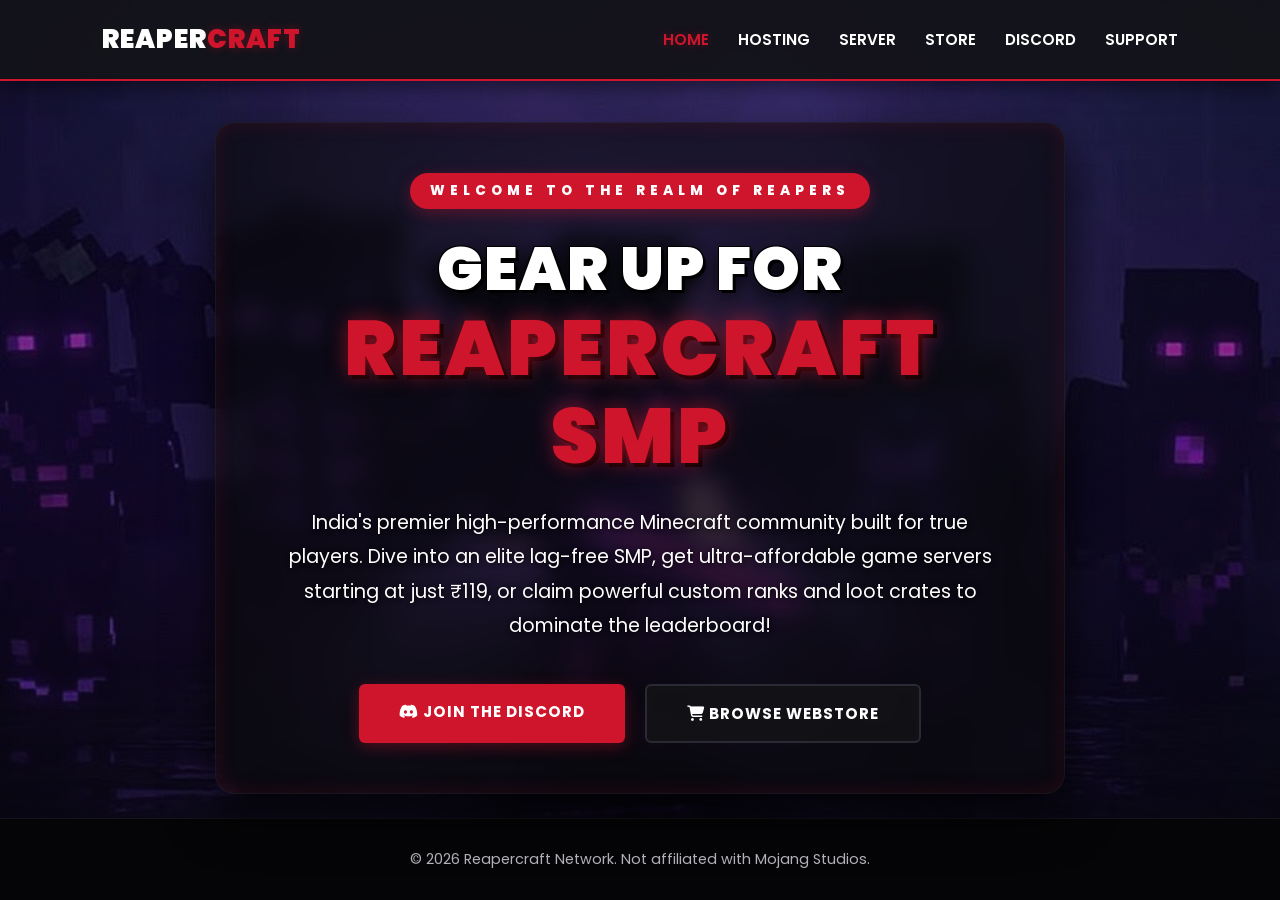
<file: INDEX.HTML>
<!DOCTYPE html>
<html lang="en">
<head>
    <meta charset="UTF-8">
    <meta name="viewport" content="width=device-width, initial-scale=1.0">
    <title>Reapercraft | India's Ultimate Minecraft Network</title>
    <!-- Fonts aur Icons -->
    <link href="https://fonts.googleapis.com/css2?family=Poppins:wght@300;400;600;800;900&display=swap" rel="stylesheet">
    <link rel="stylesheet" href="https://cdnjs.cloudflare.com/ajax/libs/font-awesome/6.4.0/css/all.min.css">
    
    <!-- CSS File Link (Isi se saara jadoo hoga) -->
    <link rel="stylesheet" href="style.css">
</head>
<body>

    <!-- NAVIGATION HEADER -->
    <header>
        <div class="logo">Reaper<span>craft</span></div>
        <nav>
            <a href="index.html" class="active">Home</a>
            <a href="hosting.html">Hosting</a>
            <a href="server.html">Server</a>
            <a href="store.html">Store</a>
            <a href="discord.html">Discord</a>
            <a href="support.html">Support</a>
        </nav>
    </header>

    <!-- MAIN HERO SECTION -->
    <div class="hero-section">
        <span class="hero-tagline">Welcome To The Realm of Reapers</span>
        <h1>Gear Up For <br><span>Reapercraft SMP</span></h1>
        <p>India's premier high-performance Minecraft community built for true players. Dive into an elite lag-free SMP, get ultra-affordable game servers starting at just ₹119, or claim powerful custom ranks and loot crates to dominate the leaderboard!</p>
        
        <div class="btn-group">
            <a href="https://discord.gg/eFbpdq5hZH" target="_blank" class="btn btn-primary">
                <i class="fab fa-discord"></i> Join The Discord
            </a>
            <a href="store.html" class="btn btn-secondary">
                <i class="fas fa-shopping-cart"></i> Browse Webstore
            </a>
        </div>
    </div>

    <!-- FOOTER SECTION -->
    <footer>
        <p>&copy; 2026 Reapercraft Network. Not affiliated with Mojang Studios.</p>
    </footer>

</body>
</html>
</file>
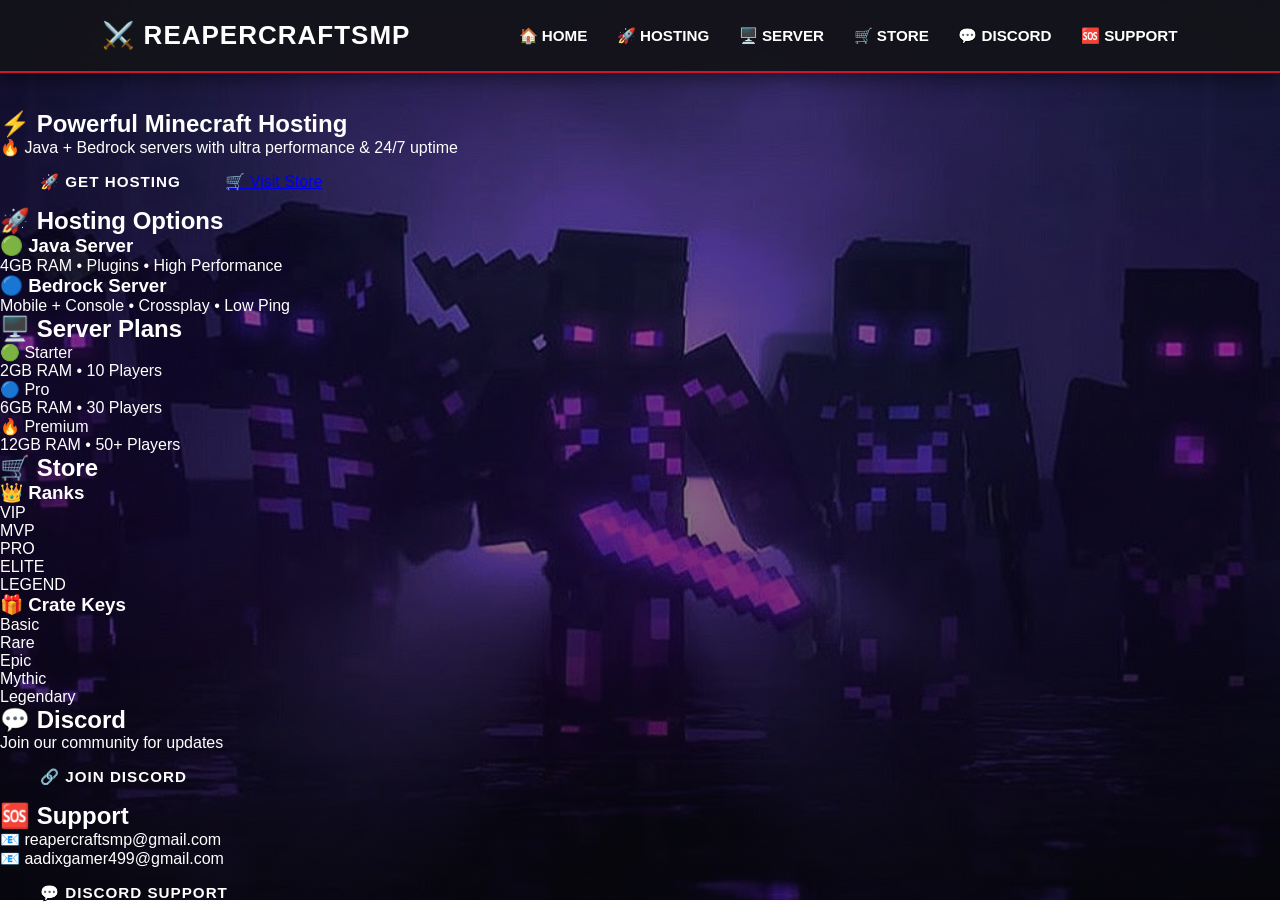
<file: index.html>
<!DOCTYPE html>
<html lang="en">
<head>
  <meta charset="UTF-8">
  <meta name="viewport" content="width=device-width, initial-scale=1.0">
  <title>⚔️ ReapercraftSMP</title>
  <link rel="stylesheet" href="style.css">
</head>

<body>

<!-- HEADER -->
<header>
  <div class="logo">⚔️ REAPERCRAFTSMP</div>

  <nav>
    <a href="#home">🏠 Home</a>
    <a href="#hosting">🚀 Hosting</a>
    <a href="#server">🖥️ Server</a>
    <a href="#store">🛒 Store</a>
    <a href="#discord">💬 Discord</a>
    <a href="#support">🆘 Support</a>
  </nav>
</header>

<!-- HOME -->
<section id="home" class="home">
  <div class="box">
    <h1>⚡ Powerful Minecraft Hosting</h1>
    <p>🔥 Java + Bedrock servers with ultra performance & 24/7 uptime</p>

    <a href="#hosting" class="btn">🚀 Get Hosting</a>
    <a href="#store" class="btn2">🛒 Visit Store</a>
  </div>
</section>

<!-- HOSTING -->
<section id="hosting" class="hosting">
  <h2>🚀 Hosting Options</h2>

  <div class="cards">
    <div class="card">
      <h3>🟢 Java Server</h3>
      <p>4GB RAM • Plugins • High Performance</p>
    </div>

    <div class="card">
      <h3>🔵 Bedrock Server</h3>
      <p>Mobile + Console • Crossplay • Low Ping</p>
    </div>
  </div>
</section>

<!-- SERVER -->
<section id="server" class="server">
  <h2>🖥️ Server Plans</h2>

  <div class="cards">
    <div class="card">🟢 Starter<br>2GB RAM • 10 Players</div>
    <div class="card">🔵 Pro<br>6GB RAM • 30 Players</div>
    <div class="card">🔥 Premium<br>12GB RAM • 50+ Players</div>
  </div>
</section>

<!-- STORE -->
<section id="store" class="store">
  <h2>🛒 Store</h2>

  <h3>👑 Ranks</h3>
  <div class="cards">
    <div class="card">VIP</div>
    <div class="card">MVP</div>
    <div class="card">PRO</div>
    <div class="card">ELITE</div>
    <div class="card">LEGEND</div>
  </div>

  <h3>🎁 Crate Keys</h3>
  <div class="cards">
    <div class="card">Basic</div>
    <div class="card">Rare</div>
    <div class="card">Epic</div>
    <div class="card">Mythic</div>
    <div class="card">Legendary</div>
  </div>
</section>

<!-- DISCORD -->
<section id="discord" class="discord">
  <h2>💬 Discord</h2>
  <p>Join our community for updates</p>

  <a class="btn" href="https://discord.gg/eFbpdq5hZH" target="_blank">
    🔗 Join Discord
  </a>
</section>

<!-- SUPPORT -->
<section id="support" class="support">
  <h2>🆘 Support</h2>

  <p>📧 reapercraftsmp@gmail.com</p>
  <p>📧 aadixgamer499@gmail.com</p>

  <a class="btn" href="https://discord.gg/eFbpdq5hZH" target="_blank">
    💬 Discord Support
  </a>
</section>

</body>
</html>
</file>
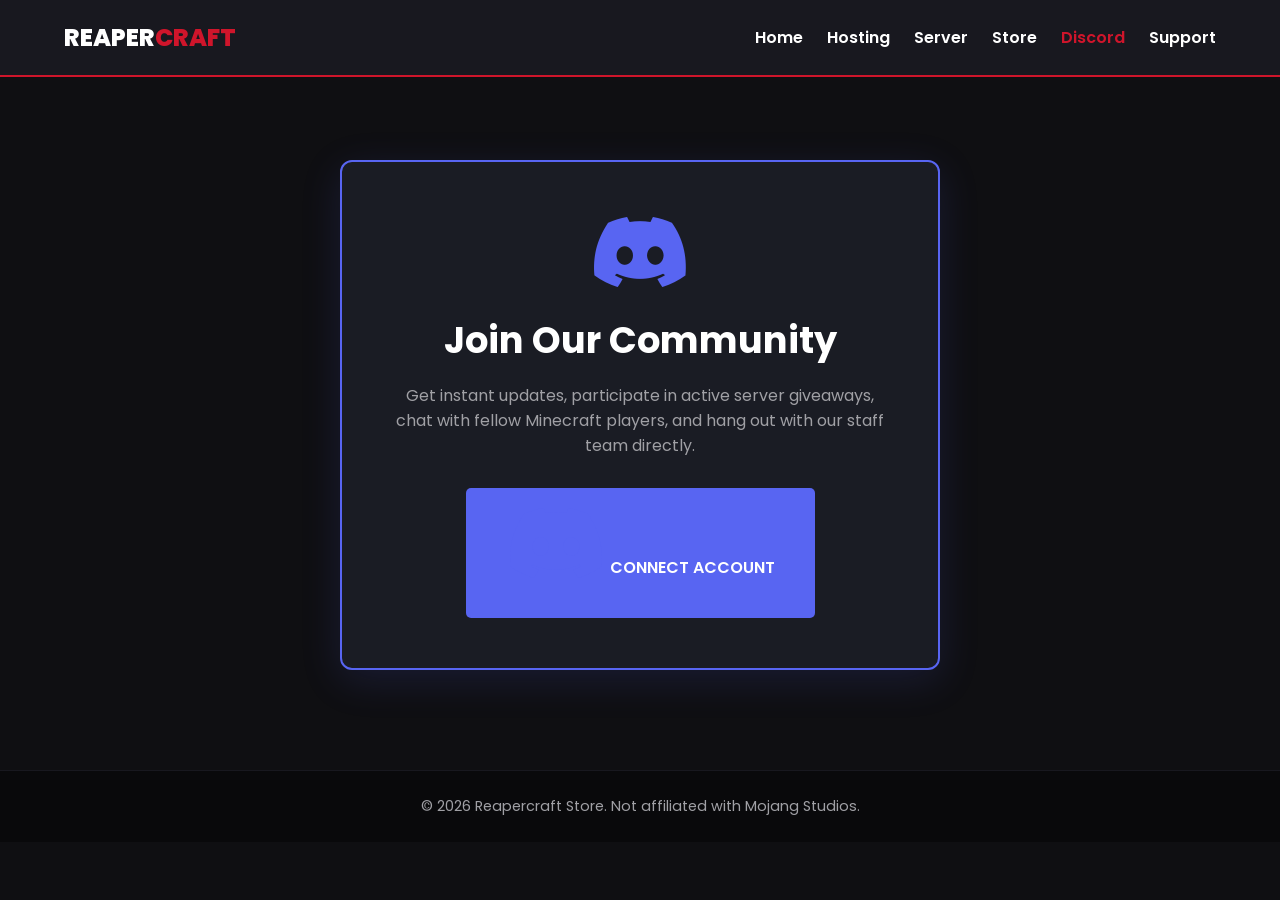
<file: DISCORD.HTML>
<!DOCTYPE html>
<html lang="en">
<head>
    <meta charset="UTF-8">
    <meta name="viewport" content="width=device-width, initial-scale=1.0">
    <title>Reapercraft | Join Discord</title>
    <link href="https://fonts.googleapis.com/css2?family=Poppins:wght@300;400;600;800&display=swap" rel="stylesheet">
    <link rel="stylesheet" href="https://cdnjs.cloudflare.com/ajax/libs/font-awesome/6.4.0/css/all.min.css">
    <style>
        * { margin: 0; padding: 0; box-sizing: border-box; font-family: 'Poppins', sans-serif; }
        :root { --primary: #cf152b; --bg-dark: #0f0f12; --bg-card: #18181f; --text-light: #ffffff; --text-gray: #a0a0a5; --discord: #5865F2; }
        body { background-color: var(--bg-dark); color: var(--text-light); padding-top: 100px; }
        
        header { display: flex; justify-content: space-between; align-items: center; padding: 20px 5%; background: #18181f; border-bottom: 2px solid var(--primary); position: fixed; width: 100%; top: 0; z-index: 1000; }
        .logo { font-size: 24px; font-weight: 800; text-transform: uppercase; }
        .logo span { color: var(--primary); }
        nav a { color: var(--text-light); text-decoration: none; margin-left: 20px; font-weight: 600; }
        nav a:hover, nav a.active { color: var(--primary); }

        section { padding: 50px 8%; text-align: center; display: flex; justify-content: center; align-items: center; min-height: 70vh; }
        .discord-box { background: #1a1c24; max-width: 600px; padding: 50px; border-radius: 12px; border: 2px solid var(--discord); box-shadow: 0 10px 40px rgba(88, 101, 242, 0.15); }
        .discord-box i { font-size: 5rem; color: var(--discord); margin-bottom: 20px; }
        .discord-box h2 { font-size: 2.3rem; margin-bottom: 15px; }
        .discord-box p { color: var(--text-gray); margin-bottom: 30px; }
        
        .btn-discord { display: inline-block; padding: 15px 40px; background: var(--discord); color: white; text-decoration: none; font-weight: 600; border-radius: 5px; text-transform: uppercase; transition: 0.3s; }
        .btn-discord:hover { transform: translateY(-3px); box-shadow: 0 5px 20px rgba(88, 101, 242, 0.4); }

        footer { background: #09090b; padding: 25px; text-align: center; color: var(--text-gray); font-size: 0.9rem; border-top: 1px solid #18181f; margin-top: 40px; }
        @media (max-width: 900px) { nav { display: none; } }
    </style>
</head>
<body>

    <header>
        <div class="logo">Reaper<span>craft</span></div>
        <nav>
            <a href="index.html">Home</a>
            <a href="hosting.html">Hosting</a>
            <a href="server.html">Server</a>
            <a href="store.html">Store</a>
            <a href="discord.html" class="active">Discord</a>
            <a href="support.html">Support</a>
        </nav>
    </header>

    <section>
        <div class="discord-box">
            <i class="fab fa-discord"></i>
            <h2>Join Our Community</h2>
            <p>Get instant updates, participate in active server giveaways, chat with fellow Minecraft players, and hang out with our staff team directly.</p>
            <a href="https://discord.gg/eFbpdq5hZH" target="_blank" class="btn-discord"><i class="fab fa-discord"></i> Connect Account</a>
        </div>
    </section>

    <footer>
        <p>&copy; 2026 Reapercraft Store. Not affiliated with Mojang Studios.</p>
    </footer>

</body>
</html>
</file>
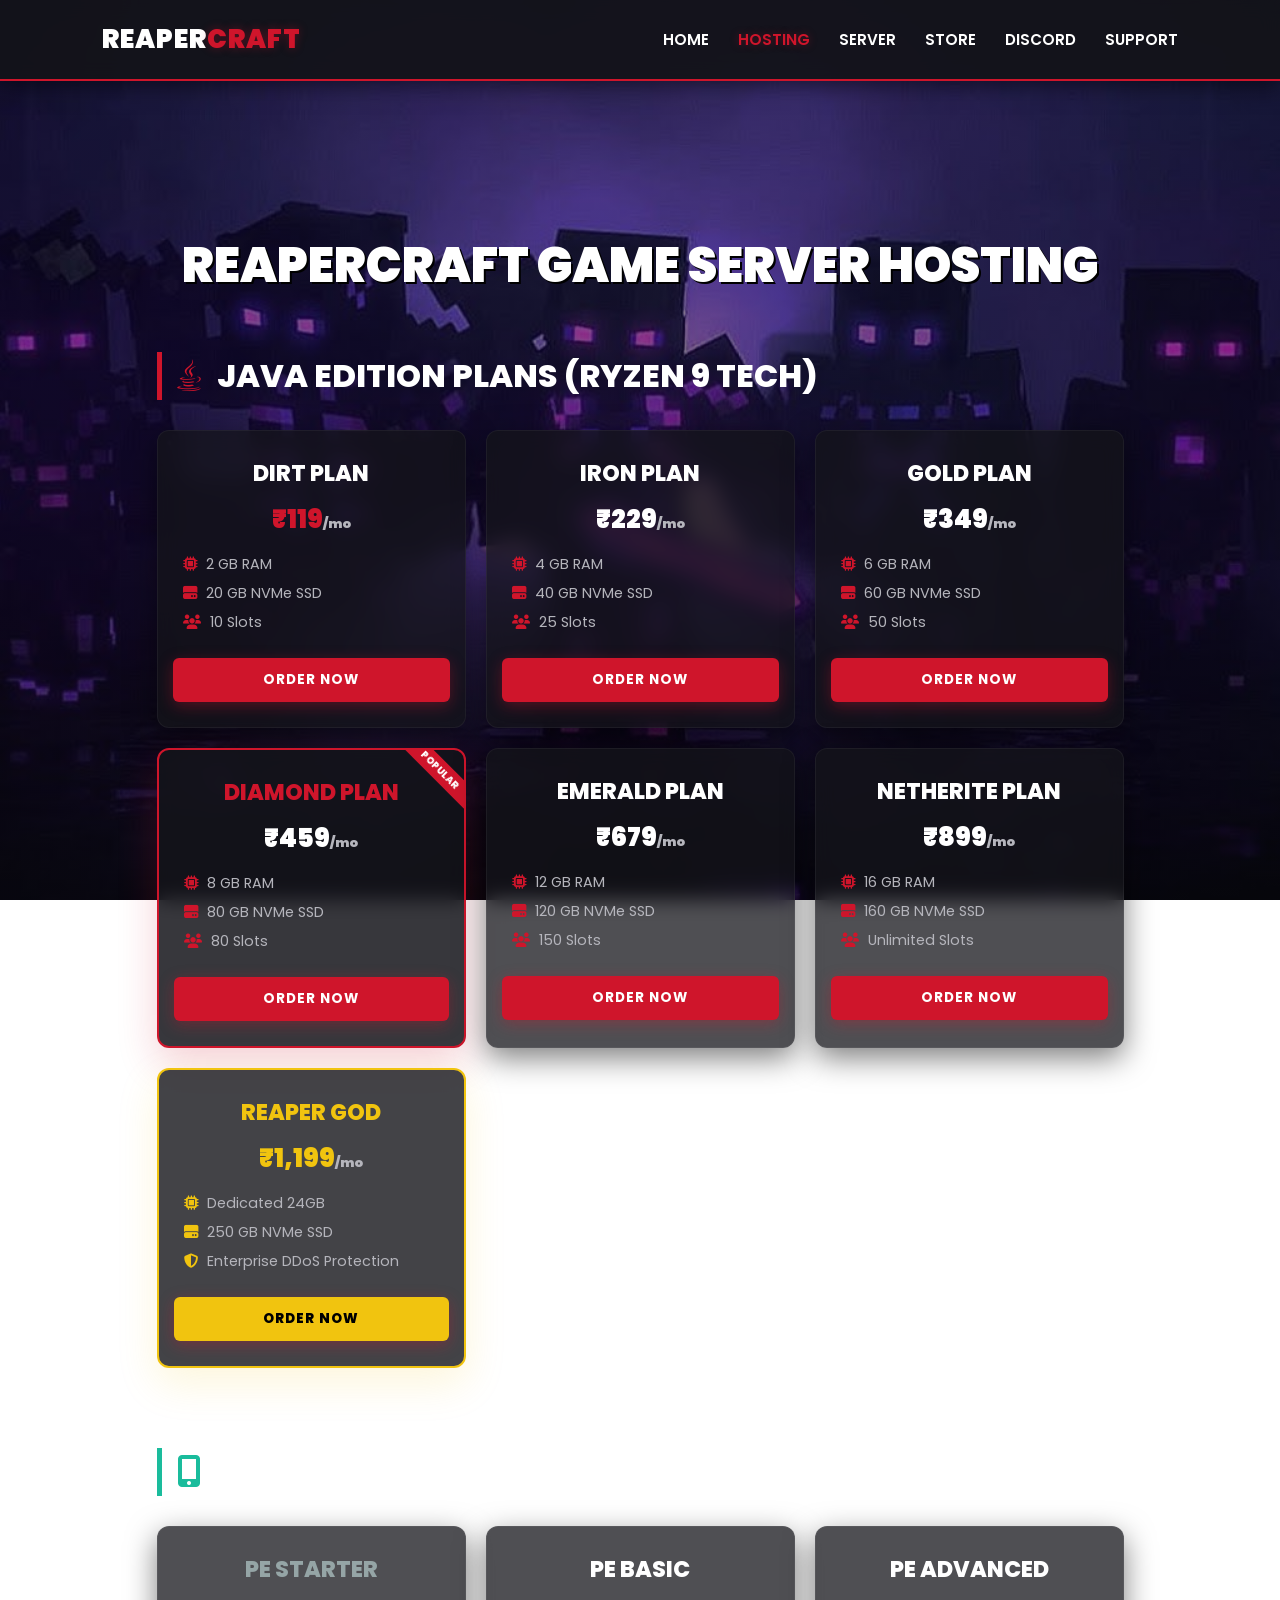
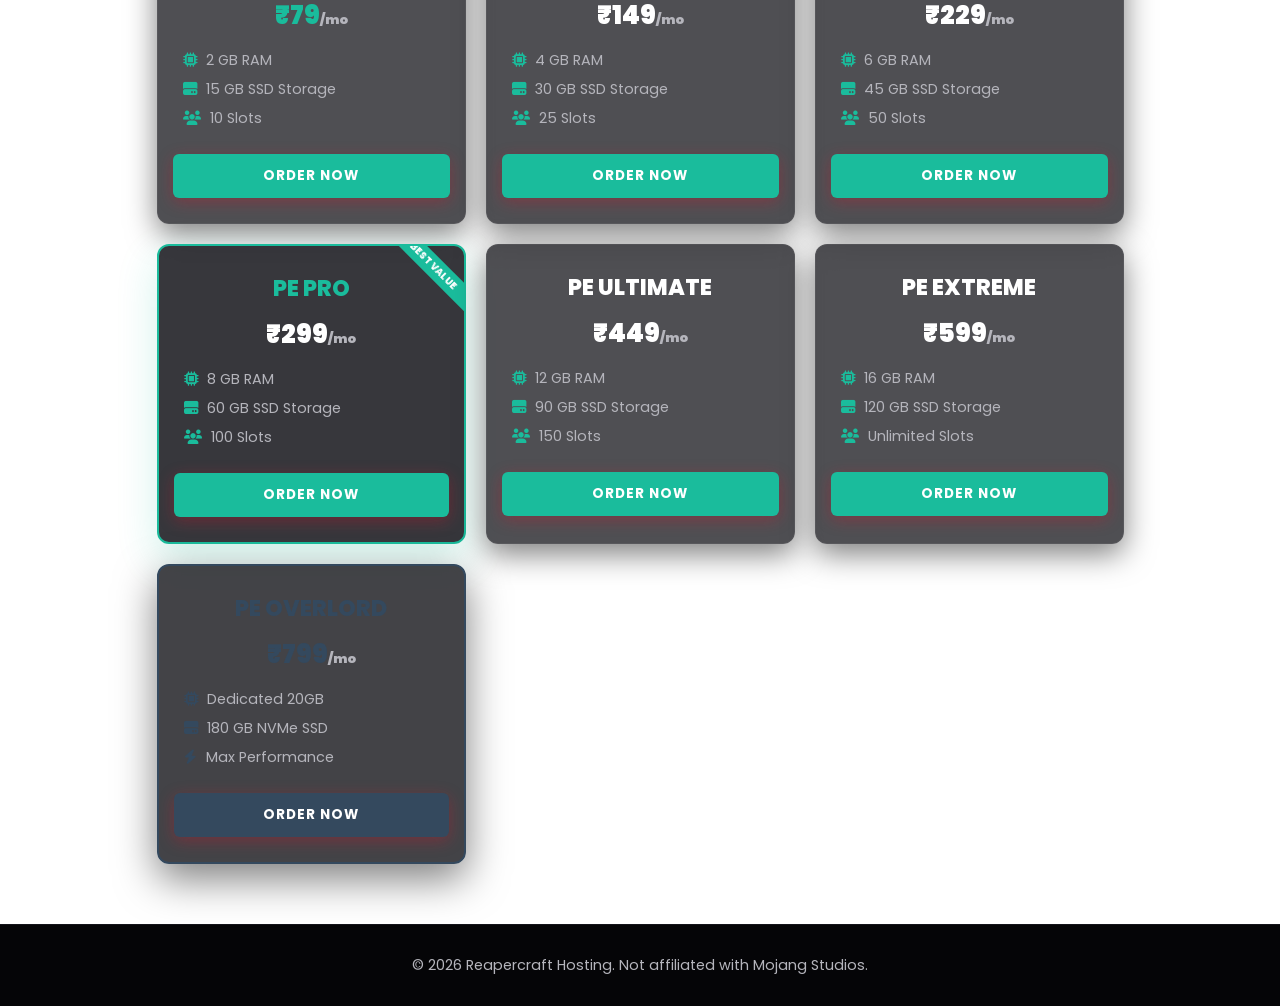
<file: HOSTING.HTML>
<!DOCTYPE html>
<html lang="en">
<head>
    <meta charset="UTF-8">
    <meta name="viewport" content="width=device-width, initial-scale=1.0">
    <title>Reapercraft | High-Performance Hosting</title>
    <!-- Fonts aur Icons -->
    <link href="https://fonts.googleapis.com/css2?family=Poppins:wght@300;400;600;800;900&display=swap" rel="stylesheet">
    <link rel="stylesheet" href="https://cdnjs.cloudflare.com/ajax/libs/font-awesome/6.4.0/css/all.min.css">
    
    <!-- Aapki main style.css ka link -->
    <link rel="stylesheet" href="style.css">
</head>
<body>

    <!-- NAVIGATION HEADER -->
    <header>
        <div class="logo">Reaper<span>craft</span></div>
        <nav>
            <a href="index.html">Home</a>
            <a href="hosting.html" class="active">Hosting</a>
            <a href="server.html">Server</a>
            <a href="store.html">Store</a>
            <a href="discord.html">Discord</a>
            <a href="support.html">Support</a>
        </nav>
    </header>

    <!-- HOSTING SECTION -->
    <section style="padding: 120px 20px 60px 20px; max-width: 1400px; margin: auto;">
        <h1 style="text-align: center; font-size: 3rem; font-weight: 900; text-transform: uppercase; margin-bottom: 50px; text-shadow: 2px 2px 0px #000;">Reapercraft <span>Game Server Hosting</span></h1>
        
        <div class="store-sections">
            
            <!-- ================= JAVA EDITION HOSTING (7 PLANS) ================= -->
            <div class="store-box" style="margin-bottom: 80px;">
                <h2 style="font-size: 2rem; font-weight: 800; text-transform: uppercase; border-left: 5px solid #cf152b; padding-left: 15px; margin-bottom: 30px; color: #fff;"><i class="fab fa-java" style="color: #cf152b; margin-right: 10px;"></i> Java Edition Plans (Ryzen 9 Tech)</h2>
                
                <div class="grid" style="display: grid; grid-template-columns: repeat(auto-fit, minmax(230px, 1fr)); gap: 20px;">
                    
                    <!-- Java Plan 1 -->
                    <div class="card" style="background: rgba(20, 20, 26, 0.75); backdrop-filter: blur(10px); border: 1px solid rgba(255,255,255,0.05); padding: 25px 15px; border-radius: 12px; text-align: center; box-shadow: 0 10px 30px rgba(0,0,0,0.5);">
                        <h4 style="font-size: 1.4rem; font-weight: 800; text-transform: uppercase; margin-bottom: 10px; color: #fff;">Dirt Plan</h4>
                        <div class="price" style="font-size: 1.6rem; font-weight: 900; margin-bottom: 15px; color: #cf152b;">₹119<span style="font-size: 0.8rem; color: #b5b5bc;">/mo</span></div>
                        <ul class="list" style="list-style: none; text-align: left; margin-bottom: 25px; font-size: 0.9rem; color: #b5b5bc; padding: 0 10px;">
                            <li style="margin-bottom: 8px;"><i class="fas fa-microchip" style="color: #cf152b; margin-right: 5px;"></i> 2 GB RAM</li>
                            <li style="margin-bottom: 8px;"><i class="fas fa-hdd" style="color: #cf152b; margin-right: 5px;"></i> 20 GB NVMe SSD</li>
                            <li style="margin-bottom: 8px;"><i class="fas fa-users" style="color: #cf152b; margin-right: 5px;"></i> 10 Slots</li>
                        </ul>
                        <a href="https://discord.gg/eFbpdq5hZH" target="_blank" class="btn btn-primary" style="display: block; width: 100%; font-size: 0.85rem; padding: 12px;">Order Now</a>
                    </div>

                    <!-- Java Plan 2 -->
                    <div class="card" style="background: rgba(20, 20, 26, 0.75); backdrop-filter: blur(10px); border: 1px solid rgba(255,255,255,0.05); padding: 25px 15px; border-radius: 12px; text-align: center; box-shadow: 0 10px 30px rgba(0,0,0,0.5);">
                        <h4 style="font-size: 1.4rem; font-weight: 800; text-transform: uppercase; margin-bottom: 10px; color: #fff;">Iron Plan</h4>
                        <div class="price" style="font-size: 1.6rem; font-weight: 900; margin-bottom: 15px; color: #fff;">₹229<span style="font-size: 0.8rem; color: #b5b5bc;">/mo</span></div>
                        <ul class="list" style="list-style: none; text-align: left; margin-bottom: 25px; font-size: 0.9rem; color: #b5b5bc; padding: 0 10px;">
                            <li style="margin-bottom: 8px;"><i class="fas fa-microchip" style="color: #cf152b; margin-right: 5px;"></i> 4 GB RAM</li>
                            <li style="margin-bottom: 8px;"><i class="fas fa-hdd" style="color: #cf152b; margin-right: 5px;"></i> 40 GB NVMe SSD</li>
                            <li style="margin-bottom: 8px;"><i class="fas fa-users" style="color: #cf152b; margin-right: 5px;"></i> 25 Slots</li>
                        </ul>
                        <a href="https://discord.gg/eFbpdq5hZH" target="_blank" class="btn btn-primary" style="display: block; width: 100%; font-size: 0.85rem; padding: 12px;">Order Now</a>
                    </div>

                    <!-- Java Plan 3 -->
                    <div class="card" style="background: rgba(20, 20, 26, 0.75); backdrop-filter: blur(10px); border: 1px solid rgba(255,255,255,0.05); padding: 25px 15px; border-radius: 12px; text-align: center; box-shadow: 0 10px 30px rgba(0,0,0,0.5);">
                        <h4 style="font-size: 1.4rem; font-weight: 800; text-transform: uppercase; margin-bottom: 10px; color: #fff;">Gold Plan</h4>
                        <div class="price" style="font-size: 1.6rem; font-weight: 900; margin-bottom: 15px; color: #fff;">₹349<span style="font-size: 0.8rem; color: #b5b5bc;">/mo</span></div>
                        <ul class="list" style="list-style: none; text-align: left; margin-bottom: 25px; font-size: 0.9rem; color: #b5b5bc; padding: 0 10px;">
                            <li style="margin-bottom: 8px;"><i class="fas fa-microchip" style="color: #cf152b; margin-right: 5px;"></i> 6 GB RAM</li>
                            <li style="margin-bottom: 8px;"><i class="fas fa-hdd" style="color: #cf152b; margin-right: 5px;"></i> 60 GB NVMe SSD</li>
                            <li style="margin-bottom: 8px;"><i class="fas fa-users" style="color: #cf152b; margin-right: 5px;"></i> 50 Slots</li>
                        </ul>
                        <a href="https://discord.gg/eFbpdq5hZH" target="_blank" class="btn btn-primary" style="display: block; width: 100%; font-size: 0.85rem; padding: 12px;">Order Now</a>
                    </div>

                    <!-- Java Plan 4 (Best Value Highlighted) -->
                    <div class="card" style="background: rgba(20, 20, 26, 0.85); backdrop-filter: blur(10px); border: 2px solid #cf152b; padding: 25px 15px; border-radius: 12px; text-align: center; box-shadow: 0 15px 40px rgba(207, 21, 43, 0.2); position: relative; overflow: hidden;">
                        <div style="position: absolute; top: 10px; right: -25px; background: #cf152b; color: #fff; font-size: 0.6rem; font-weight: 800; text-transform: uppercase; padding: 3px 25px; transform: rotate(45deg);">Popular</div>
                        <h4 style="font-size: 1.4rem; font-weight: 800; text-transform: uppercase; margin-bottom: 10px; color: #cf152b;">Diamond Plan</h4>
                        <div class="price" style="font-size: 1.6rem; font-weight: 900; margin-bottom: 15px; color: #fff;">₹459<span style="font-size: 0.8rem; color: #b5b5bc;">/mo</span></div>
                        <ul class="list" style="list-style: none; text-align: left; margin-bottom: 25px; font-size: 0.9rem; color: #b5b5bc; padding: 0 10px;">
                            <li style="margin-bottom: 8px;"><i class="fas fa-microchip" style="color: #cf152b; margin-right: 5px;"></i> 8 GB RAM</li>
                            <li style="margin-bottom: 8px;"><i class="fas fa-hdd" style="color: #cf152b; margin-right: 5px;"></i> 80 GB NVMe SSD</li>
                            <li style="margin-bottom: 8px;"><i class="fas fa-users" style="color: #cf152b; margin-right: 5px;"></i> 80 Slots</li>
                        </ul>
                        <a href="https://discord.gg/eFbpdq5hZH" target="_blank" class="btn btn-primary" style="display: block; width: 100%; font-size: 0.85rem; padding: 12px;">Order Now</a>
                    </div>

                    <!-- Java Plan 5 -->
                    <div class="card" style="background: rgba(20, 20, 26, 0.75); backdrop-filter: blur(10px); border: 1px solid rgba(255,255,255,0.05); padding: 25px 15px; border-radius: 12px; text-align: center; box-shadow: 0 10px 30px rgba(0,0,0,0.5);">
                        <h4 style="font-size: 1.4rem; font-weight: 800; text-transform: uppercase; margin-bottom: 10px; color: #fff;">Emerald Plan</h4>
                        <div class="price" style="font-size: 1.6rem; font-weight: 900; margin-bottom: 15px; color: #fff;">₹679<span style="font-size: 0.8rem; color: #b5b5bc;">/mo</span></div>
                        <ul class="list" style="list-style: none; text-align: left; margin-bottom: 25px; font-size: 0.9rem; color: #b5b5bc; padding: 0 10px;">
                            <li style="margin-bottom: 8px;"><i class="fas fa-microchip" style="color: #cf152b; margin-right: 5px;"></i> 12 GB RAM</li>
                            <li style="margin-bottom: 8px;"><i class="fas fa-hdd" style="color: #cf152b; margin-right: 5px;"></i> 120 GB NVMe SSD</li>
                            <li style="margin-bottom: 8px;"><i class="fas fa-users" style="color: #cf152b; margin-right: 5px;"></i> 150 Slots</li>
                        </ul>
                        <a href="https://discord.gg/eFbpdq5hZH" target="_blank" class="btn btn-primary" style="display: block; width: 100%; font-size: 0.85rem; padding: 12px;">Order Now</a>
                    </div>

                    <!-- Java Plan 6 -->
                    <div class="card" style="background: rgba(20, 20, 26, 0.75); backdrop-filter: blur(10px); border: 1px solid rgba(255,255,255,0.05); padding: 25px 15px; border-radius: 12px; text-align: center; box-shadow: 0 10px 30px rgba(0,0,0,0.5);">
                        <h4 style="font-size: 1.4rem; font-weight: 800; text-transform: uppercase; margin-bottom: 10px; color: #fff;">Netherite Plan</h4>
                        <div class="price" style="font-size: 1.6rem; font-weight: 900; margin-bottom: 15px; color: #fff;">₹899<span style="font-size: 0.8rem; color: #b5b5bc;">/mo</span></div>
                        <ul class="list" style="list-style: none; text-align: left; margin-bottom: 25px; font-size: 0.9rem; color: #b5b5bc; padding: 0 10px;">
                            <li style="margin-bottom: 8px;"><i class="fas fa-microchip" style="color: #cf152b; margin-right: 5px;"></i> 16 GB RAM</li>
                            <li style="margin-bottom: 8px;"><i class="fas fa-hdd" style="color: #cf152b; margin-right: 5px;"></i> 160 GB NVMe SSD</li>
                            <li style="margin-bottom: 8px;"><i class="fas fa-users" style="color: #cf152b; margin-right: 5px;"></i> Unlimited Slots</li>
                        </ul>
                        <a href="https://discord.gg/eFbpdq5hZH" target="_blank" class="btn btn-primary" style="display: block; width: 100%; font-size: 0.85rem; padding: 12px;">Order Now</a>
                    </div>

                    <!-- Java Plan 7 -->
                    <div class="card" style="background: rgba(20, 20, 26, 0.8); backdrop-filter: blur(10px); border: 2px solid #f1c40f; padding: 25px 15px; border-radius: 12px; text-align: center; box-shadow: 0 15px 40px rgba(241, 196, 15, 0.15);">
                        <h4 style="font-size: 1.4rem; font-weight: 800; text-transform: uppercase; margin-bottom: 10px; color: #f1c40f;">Reaper God</h4>
                        <div class="price" style="font-size: 1.6rem; font-weight: 900; margin-bottom: 15px; color: #f1c40f;">₹1,199<span style="font-size: 0.8rem; color: #b5b5bc;">/mo</span></div>
                        <ul class="list" style="list-style: none; text-align: left; margin-bottom: 25px; font-size: 0.9rem; color: #b5b5bc; padding: 0 10px;">
                            <li style="margin-bottom: 8px;"><i class="fas fa-microchip" style="color: #f1c40f; margin-right: 5px;"></i> Dedicated 24GB</li>
                            <li style="margin-bottom: 8px;"><i class="fas fa-hdd" style="color: #f1c40f; margin-right: 5px;"></i> 250 GB NVMe SSD</li>
                            <li style="margin-bottom: 8px;"><i class="fas fa-shield-alt" style="color: #f1c40f; margin-right: 5px;"></i> Enterprise DDoS Protection</li>
                        </ul>
                        <a href="https://discord.gg/eFbpdq5hZH" target="_blank" class="btn btn-primary" style="display: block; width: 100%; background: #f1c40f; color: #000; font-size: 0.85rem; padding: 12px; font-weight: 800;">Order Now</a>
                    </div>

                </div>
            </div>

            <!-- ================= BEDROCK EDITION HOSTING (7 PLANS - SASTA RATE) ================= -->
            <div class="store-box">
                <h2 style="font-size: 2rem; font-weight: 800; text-transform: uppercase; border-left: 5px solid #1abc9c; padding-left: 15px; margin-bottom: 30px; color: #fff;"><i class="fas fa-mobile-alt" style="color: #1abc9c; margin-right: 10px;"></i> Bedrock / Pocket Edition Plans (Pocket-Friendly)</h2>
                
                <div class="grid" style="display: grid; grid-template-columns: repeat(auto-fit, minmax(230px, 1fr)); gap: 20px;">
                    
                    <!-- Bedrock Plan 1 -->
                    <div class="card" style="background: rgba(20, 20, 26, 0.75); backdrop-filter: blur(10px); border: 1px solid rgba(255,255,255,0.05); padding: 25px 15px; border-radius: 12px; text-align: center; box-shadow: 0 10px 30px rgba(0,0,0,0.5);">
                        <h4 style="font-size: 1.4rem; font-weight: 800; text-transform: uppercase; margin-bottom: 10px; color: #95a5a6;">PE Starter</h4>
                        <div class="price" style="font-size: 1.6rem; font-weight: 900; margin-bottom: 15px; color: #1abc9c;">₹79<span style="font-size: 0.8rem; color: #b5b5bc;">/mo</span></div>
                        <ul class="list" style="list-style: none; text-align: left; margin-bottom: 25px; font-size: 0.9rem; color: #b5b5bc; padding: 0 10px;">
                            <li style="margin-bottom: 8px;"><i class="fas fa-microchip" style="color: #1abc9c; margin-right: 5px;"></i> 2 GB RAM</li>
                            <li style="margin-bottom: 8px;"><i class="fas fa-hdd" style="color: #1abc9c; margin-right: 5px;"></i> 15 GB SSD Storage</li>
                            <li style="margin-bottom: 8px;"><i class="fas fa-users" style="color: #1abc9c; margin-right: 5px;"></i> 10 Slots</li>
                        </ul>
                        <a href="https://discord.gg/eFbpdq5hZH" target="_blank" class="btn btn-primary" style="display: block; width: 100%; background: #1abc9c; border: none; font-size: 0.85rem; padding: 12px;">Order Now</a>
                    </div>

                    <!-- Bedrock Plan 2 -->
                    <div class="card" style="background: rgba(20, 20, 26, 0.75); backdrop-filter: blur(10px); border: 1px solid rgba(255,255,255,0.05); padding: 25px 15px; border-radius: 12px; text-align: center; box-shadow: 0 10px 30px rgba(0,0,0,0.5);">
                        <h4 style="font-size: 1.4rem; font-weight: 800; text-transform: uppercase; margin-bottom: 10px; color: #fff;">PE Basic</h4>
                        <div class="price" style="font-size: 1.6rem; font-weight: 900; margin-bottom: 15px; color: #fff;">₹149<span style="font-size: 0.8rem; color: #b5b5bc;">/mo</span></div>
                        <ul class="list" style="list-style: none; text-align: left; margin-bottom: 25px; font-size: 0.9rem; color: #b5b5bc; padding: 0 10px;">
                            <li style="margin-bottom: 8px;"><i class="fas fa-microchip" style="color: #1abc9c; margin-right: 5px;"></i> 4 GB RAM</li>
                            <li style="margin-bottom: 8px;"><i class="fas fa-hdd" style="color: #1abc9c; margin-right: 5px;"></i> 30 GB SSD Storage</li>
                            <li style="margin-bottom: 8px;"><i class="fas fa-users" style="color: #1abc9c; margin-right: 5px;"></i> 25 Slots</li>
                        </ul>
                        <a href="https://discord.gg/eFbpdq5hZH" target="_blank" class="btn btn-primary" style="display: block; width: 100%; background: #1abc9c; border: none; font-size: 0.85rem; padding: 12px;">Order Now</a>
                    </div>

                    <!-- Bedrock Plan 3 -->
                    <div class="card" style="background: rgba(20, 20, 26, 0.75); backdrop-filter: blur(10px); border: 1px solid rgba(255,255,255,0.05); padding: 25px 15px; border-radius: 12px; text-align: center; box-shadow: 0 10px 30px rgba(0,0,0,0.5);">
                        <h4 style="font-size: 1.4rem; font-weight: 800; text-transform: uppercase; margin-bottom: 10px; color: #fff;">PE Advanced</h4>
                        <div class="price" style="font-size: 1.6rem; font-weight: 900; margin-bottom: 15px; color: #fff;">₹229<span style="font-size: 0.8rem; color: #b5b5bc;">/mo</span></div>
                        <ul class="list" style="list-style: none; text-align: left; margin-bottom: 25px; font-size: 0.9rem; color: #b5b5bc; padding: 0 10px;">
                            <li style="margin-bottom: 8px;"><i class="fas fa-microchip" style="color: #1abc9c; margin-right: 5px;"></i> 6 GB RAM</li>
                            <li style="margin-bottom: 8px;"><i class="fas fa-hdd" style="color: #1abc9c; margin-right: 5px;"></i> 45 GB SSD Storage</li>
                            <li style="margin-bottom: 8px;"><i class="fas fa-users" style="color: #1abc9c; margin-right: 5px;"></i> 50 Slots</li>
                        </ul>
                        <a href="https://discord.gg/eFbpdq5hZH" target="_blank" class="btn btn-primary" style="display: block; width: 100%; background: #1abc9c; border: none; font-size: 0.85rem; padding: 12px;">Order Now</a>
                    </div>

                    <!-- Bedrock Plan 4 (Highlighted) -->
                    <div class="card" style="background: rgba(20, 20, 26, 0.85); backdrop-filter: blur(10px); border: 2px solid #1abc9c; padding: 25px 15px; border-radius: 12px; text-align: center; box-shadow: 0 15px 40px rgba(26, 188, 156, 0.2); position: relative; overflow: hidden;">
                        <div style="position: absolute; top: 10px; right: -25px; background: #1abc9c; color: #fff; font-size: 0.6rem; font-weight: 800; text-transform: uppercase; padding: 3px 25px; transform: rotate(45deg);">Best Value</div>
                        <h4 style="font-size: 1.4rem; font-weight: 800; text-transform: uppercase; margin-bottom: 10px; color: #1abc9c;">PE Pro</h4>
                        <div class="price" style="font-size: 1.6rem; font-weight: 900; margin-bottom: 15px; color: #fff;">₹299<span style="font-size: 0.8rem; color: #b5b5bc;">/mo</span></div>
                        <ul class="list" style="list-style: none; text-align: left; margin-bottom: 25px; font-size: 0.9rem; color: #b5b5bc; padding: 0 10px;">
                            <li style="margin-bottom: 8px;"><i class="fas fa-microchip" style="color: #1abc9c; margin-right: 5px;"></i> 8 GB RAM</li>
                            <li style="margin-bottom: 8px;"><i class="fas fa-hdd" style="color: #1abc9c; margin-right: 5px;"></i> 60 GB SSD Storage</li>
                            <li style="margin-bottom: 8px;"><i class="fas fa-users" style="color: #1abc9c; margin-right: 5px;"></i> 100 Slots</li>
                        </ul>
                        <a href="https://discord.gg/eFbpdq5hZH" target="_blank" class="btn btn-primary" style="display: block; width: 100%; background: #1abc9c; border: none; font-size: 0.85rem; padding: 12px;">Order Now</a>
                    </div>

                    <!-- Bedrock Plan 5 -->
                    <div class="card" style="background: rgba(20, 20, 26, 0.75); backdrop-filter: blur(10px); border: 1px solid rgba(255,255,255,0.05); padding: 25px 15px; border-radius: 12px; text-align: center; box-shadow: 0 10px 30px rgba(0,0,0,0.5);">
                        <h4 style="font-size: 1.4rem; font-weight: 800; text-transform: uppercase; margin-bottom: 10px; color: #fff;">PE Ultimate</h4>
                        <div class="price" style="font-size: 1.6rem; font-weight: 900; margin-bottom: 15px; color: #fff;">₹449<span style="font-size: 0.8rem; color: #b5b5bc;">/mo</span></div>
                        <ul class="list" style="list-style: none; text-align: left; margin-bottom: 25px; font-size: 0.9rem; color: #b5b5bc; padding: 0 10px;">
                            <li style="margin-bottom: 8px;"><i class="fas fa-microchip" style="color: #1abc9c; margin-right: 5px;"></i> 12 GB RAM</li>
                            <li style="margin-bottom: 8px;"><i class="fas fa-hdd" style="color: #1abc9c; margin-right: 5px;"></i> 90 GB SSD Storage</li>
                            <li style="margin-bottom: 8px;"><i class="fas fa-users" style="color: #1abc9c; margin-right: 5px;"></i> 150 Slots</li>
                        </ul>
                        <a href="https://discord.gg/eFbpdq5hZH" target="_blank" class="btn btn-primary" style="display: block; width: 100%; background: #1abc9c; border: none; font-size: 0.85rem; padding: 12px;">Order Now</a>
                    </div>

                    <!-- Bedrock Plan 6 -->
                    <div class="card" style="background: rgba(20, 20, 26, 0.75); backdrop-filter: blur(10px); border: 1px solid rgba(255,255,255,0.05); padding: 25px 15px; border-radius: 12px; text-align: center; box-shadow: 0 10px 30px rgba(0,0,0,0.5);">
                        <h4 style="font-size: 1.4rem; font-weight: 800; text-transform: uppercase; margin-bottom: 10px; color: #fff;">PE Extreme</h4>
                        <div class="price" style="font-size: 1.6rem; font-weight: 900; margin-bottom: 15px; color: #fff;">₹599<span style="font-size: 0.8rem; color: #b5b5bc;">/mo</span></div>
                        <ul class="list" style="list-style: none; text-align: left; margin-bottom: 25px; font-size: 0.9rem; color: #b5b5bc; padding: 0 10px;">
                            <li style="margin-bottom: 8px;"><i class="fas fa-microchip" style="color: #1abc9c; margin-right: 5px;"></i> 16 GB RAM</li>
                            <li style="margin-bottom: 8px;"><i class="fas fa-hdd" style="color: #1abc9c; margin-right: 5px;"></i> 120 GB SSD Storage</li>
                            <li style="margin-bottom: 8px;"><i class="fas fa-users" style="color: #1abc9c; margin-right: 5px;"></i> Unlimited Slots</li>
                        </ul>
                        <a href="https://discord.gg/eFbpdq5hZH" target="_blank" class="btn btn-primary" style="display: block; width: 100%; background: #1abc9c; border: none; font-size: 0.85rem; padding: 12px;">Order Now</a>
                    </div>

                    <!-- Bedrock Plan 7 -->
                    <div class="card" style="background: rgba(20, 20, 26, 0.8); backdrop-filter: blur(10px); border: 2px solid #34495e; padding: 25px 15px; border-radius: 12px; text-align: center; box-shadow: 0 15px 40px rgba(0,0,0,0.5);">
                        <h4 style="font-size: 1.4rem; font-weight: 800; text-transform: uppercase; margin-bottom: 10px; color: #34495e;">PE Overlord</h4>
                        <div class="price" style="font-size: 1.6rem; font-weight: 900; margin-bottom: 15px; color: #34495e;">₹799<span style="font-size: 0.8rem; color: #b5b5bc;">/mo</span></div>
                        <ul class="list" style="list-style: none; text-align: left; margin-bottom: 25px; font-size: 0.9rem; color: #b5b5bc; padding: 0 10px;">
                            <li style="margin-bottom: 8px;"><i class="fas fa-microchip" style="color: #34495e; margin-right: 5px;"></i> Dedicated 20GB</li>
                            <li style="margin-bottom: 8px;"><i class="fas fa-hdd" style="color: #34495e; margin-right: 5px;"></i> 180 GB NVMe SSD</li>
                            <li style="margin-bottom: 8px;"><i class="fas fa-bolt" style="color: #34495e; margin-right: 5px;"></i> Max Performance</li>
                        </ul>
                        <a href="https://discord.gg/eFbpdq5hZH" target="_blank" class="btn btn-primary" style="display: block; width: 100%; background: #34495e; border: none; font-size: 0.85rem; padding: 12px; color: white;">Order Now</a>
                    </div>

                </div>
            </div>

        </div>
    </section>

    <!-- FOOTER SECTION -->
    <footer>
        <p>&copy; 2026 Reapercraft Hosting. Not affiliated with Mojang Studios.</p>
    </footer>

</body>
</html>
</file>
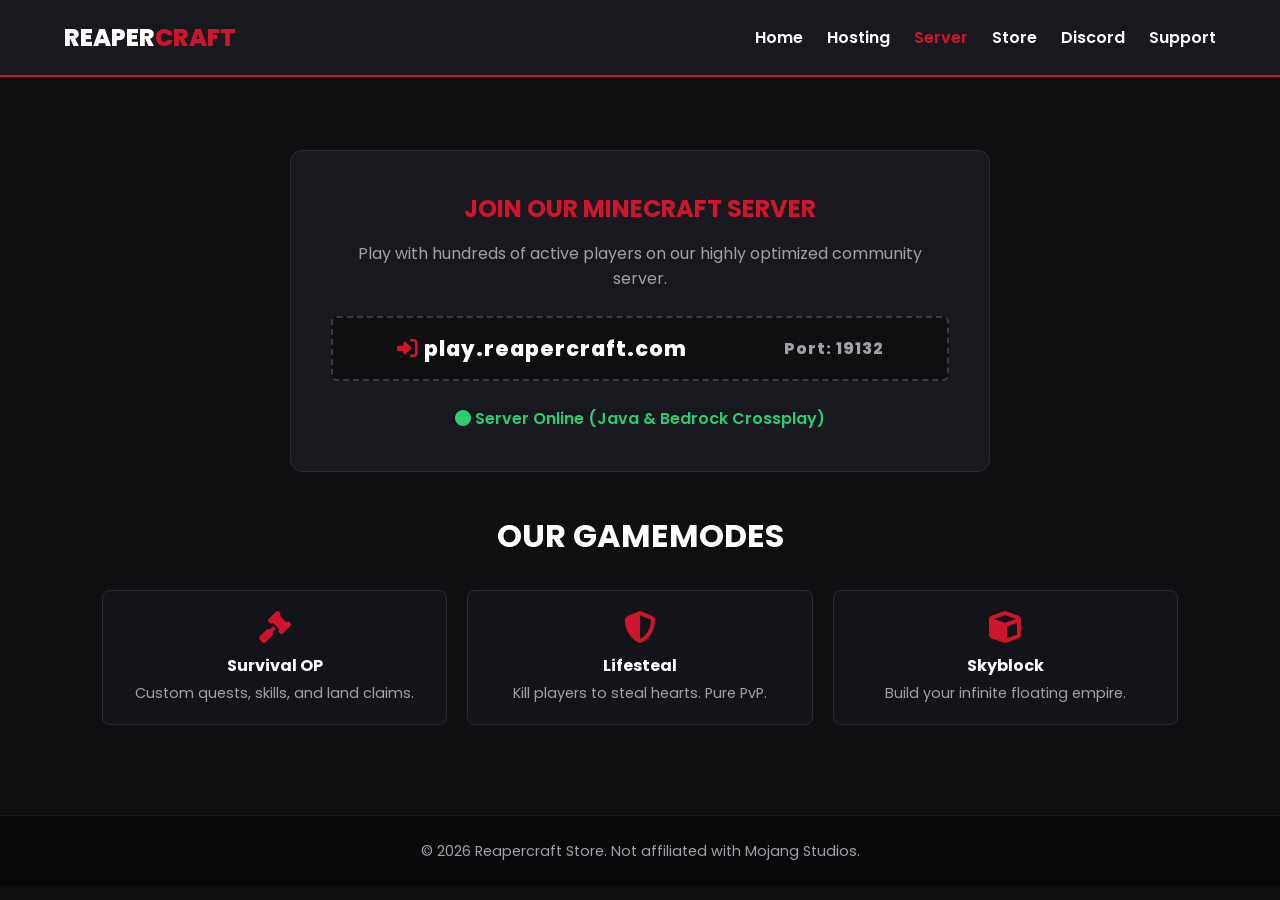
<file: SERVER.HTML>
<!DOCTYPE html>
<html lang="en">
<head>
    <meta charset="UTF-8">
    <meta name="viewport" content="width=device-width, initial-scale=1.0">
    <title>Reapercraft | Our Server</title>
    <link href="https://fonts.googleapis.com/css2?family=Poppins:wght@300;400;600;800&display=swap" rel="stylesheet">
    <link rel="stylesheet" href="https://cdnjs.cloudflare.com/ajax/libs/font-awesome/6.4.0/css/all.min.css">
    <style>
        * { margin: 0; padding: 0; box-sizing: border-box; font-family: 'Poppins', sans-serif; }
        :root { --primary: #cf152b; --bg-dark: #0f0f12; --bg-card: #18181f; --text-light: #ffffff; --text-gray: #a0a0a5; }
        body { background-color: var(--bg-dark); color: var(--text-light); padding-top: 100px; }
        
        header { display: flex; justify-content: space-between; align-items: center; padding: 20px 5%; background: #18181f; border-bottom: 2px solid var(--primary); position: fixed; width: 100%; top: 0; z-index: 1000; }
        .logo { font-size: 24px; font-weight: 800; text-transform: uppercase; }
        .logo span { color: var(--primary); }
        nav a { color: var(--text-light); text-decoration: none; margin-left: 20px; font-weight: 600; }
        nav a:hover, nav a.active { color: var(--primary); }

        section { padding: 50px 8%; text-align: center; }
        .server-box { background: var(--bg-card); border: 1px solid #2a2a35; padding: 40px; border-radius: 12px; max-width: 700px; margin: 0 auto 40px; }
        .server-box h2 { text-transform: uppercase; margin-bottom: 15px; color: var(--primary); }
        
        .ip-bar { background: #0f0f12; border: 2px dashed #3a3a45; padding: 15px; font-size: 1.3rem; font-weight: 800; letter-spacing: 1px; color: #fff; border-radius: 6px; margin: 25px 0; display: flex; justify-content: space-around; align-items: center; }
        .status { color: #2ecc71; font-weight: 600; margin-top: 10px; }

        .gamemodes { display: grid; grid-template-columns: repeat(auto-fit, minmax(200px, 1fr)); gap: 20px; margin-top: 30px; }
        .mode-card { background: #13131a; padding: 20px; border-radius: 8px; border: 1px solid #2a2a35; }
        .mode-card i { font-size: 2rem; color: var(--primary); margin-bottom: 10px; }

        footer { background: #09090b; padding: 25px; text-align: center; color: var(--text-gray); font-size: 0.9rem; border-top: 1px solid #18181f; margin-top: 40px; }
        @media (max-width: 900px) { nav { display: none; } }
    </style>
</head>
<body>

    <header>
        <div class="logo">Reaper<span>craft</span></div>
        <nav>
            <a href="index.html">Home</a>
            <a href="hosting.html">Hosting</a>
            <a href="server.html" class="active">Server</a>
            <a href="store.html">Store</a>
            <a href="discord.html">Discord</a>
            <a href="support.html">Support</a>
        </nav>
    </header>

    <section>
        <div class="server-box">
            <h2>Join Our Minecraft Server</h2>
            <p style="color: var(--text-gray);">Play with hundreds of active players on our highly optimized community server.</p>
            
            <div class="ip-bar">
                <span><i class="fas fa-sign-in-alt" style="color: var(--primary);"></i> play.reapercraft.com</span>
                <span style="font-size: 1rem; color: var(--text-gray);">Port: 19132</span>
            </div>
            
            <p class="status"><i class="fas fa-circle"></i> Server Online (Java & Bedrock Crossplay)</p>
        </div>

        <h3 style="font-size: 2rem; text-transform: uppercase; margin-bottom: 20px;">Our <span>Gamemodes</span></h3>
        <div class="gamemodes">
            <div class="mode-card">
                <i class="fas fa-gavel"></i>
                <h4>Survival OP</h4>
                <p style="color: var(--text-gray); font-size: 0.9rem; margin-top: 5px;">Custom quests, skills, and land claims.</p>
            </div>
            <div class="mode-card">
                <i class="fas fa-shield-alt"></i>
                <h4>Lifesteal</h4>
                <p style="color: var(--text-gray); font-size: 0.9rem; margin-top: 5px;">Kill players to steal hearts. Pure PvP.</p>
            </div>
            <div class="mode-card">
                <i class="fas fa-cube"></i>
                <h4>Skyblock</h4>
                <p style="color: var(--text-gray); font-size: 0.9rem; margin-top: 5px;">Build your infinite floating empire.</p>
            </div>
        </div>
    </section>

    <footer>
        <p>&copy; 2026 Reapercraft Store. Not affiliated with Mojang Studios.</p>
    </footer>

</body>
</html>
</file>
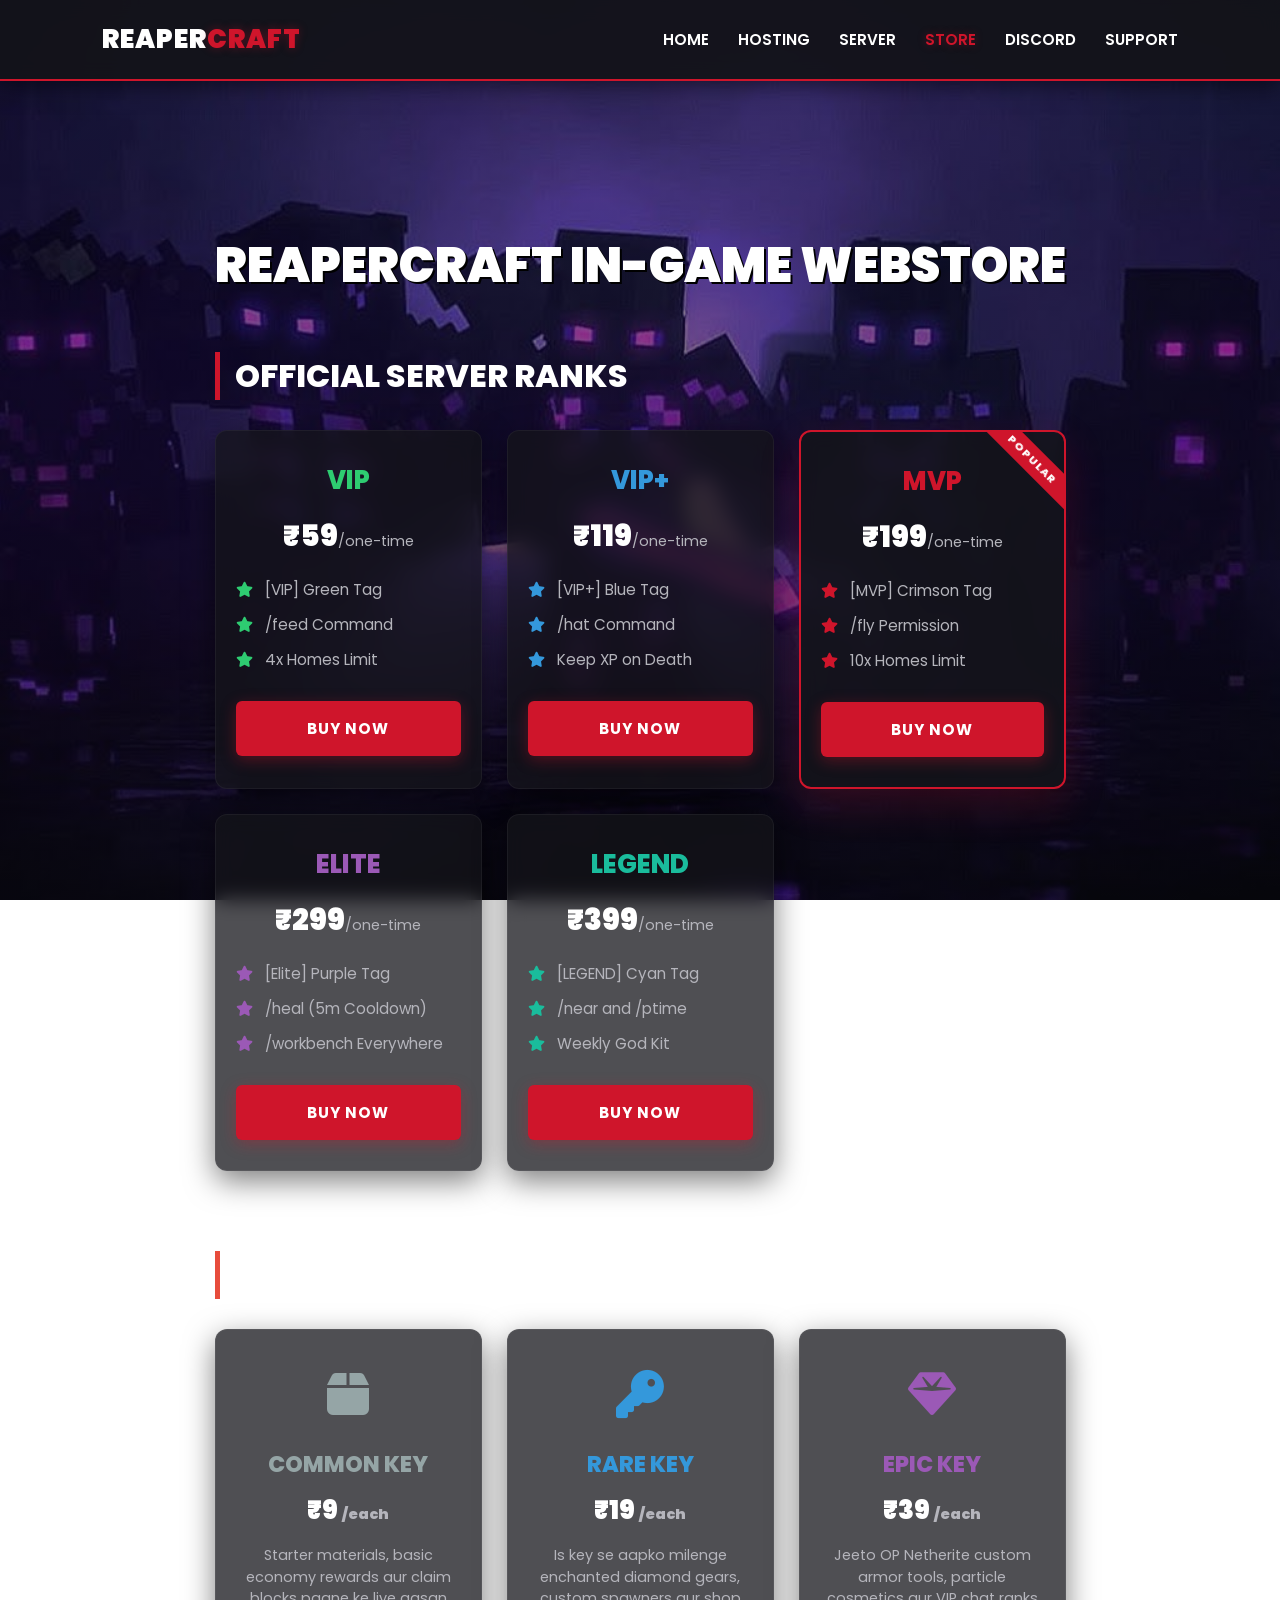
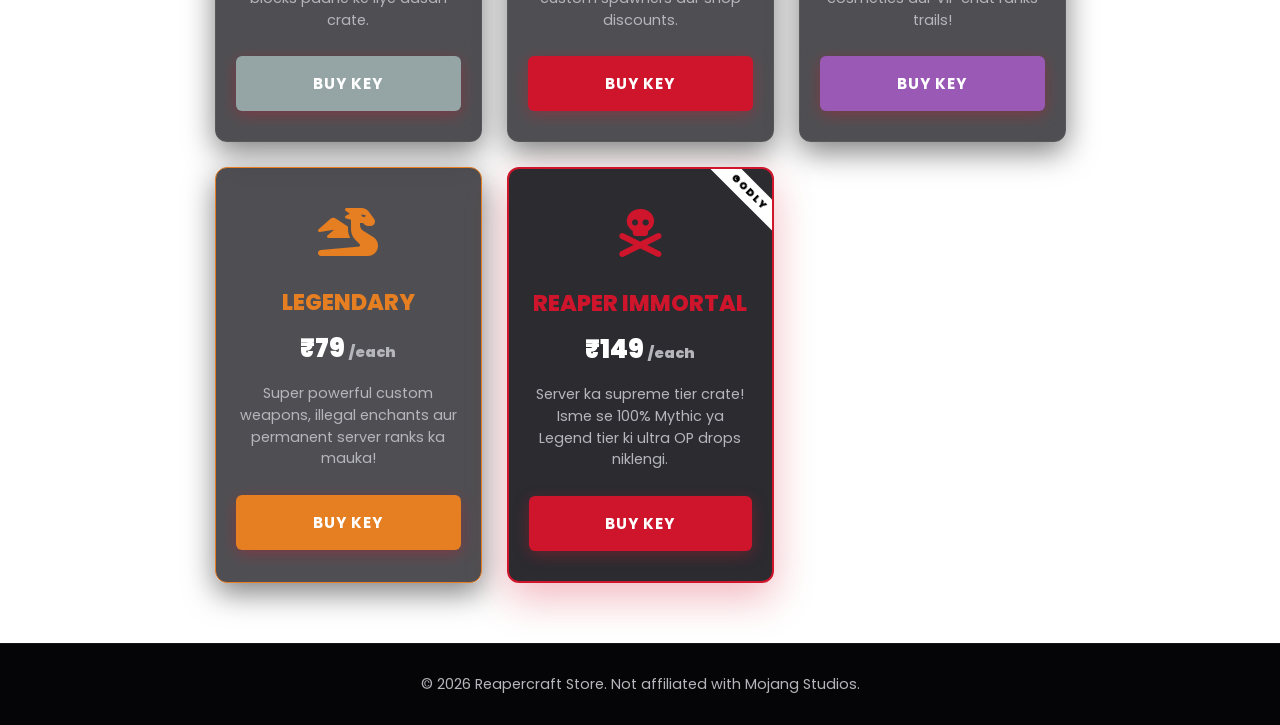
<file: STORE.HTML>
<!DOCTYPE html>
<html lang="en">
<head>
    <meta charset="UTF-8">
    <meta name="viewport" content="width=device-width, initial-scale=1.0">
    <title>Reapercraft | Official Webstore</title>
    <!-- Fonts aur Icons -->
    <link href="https://fonts.googleapis.com/css2?family=Poppins:wght@300;400;600;800;900&display=swap" rel="stylesheet">
    <link rel="stylesheet" href="https://cdnjs.cloudflare.com/ajax/libs/font-awesome/6.4.0/css/all.min.css">
    
    <!-- Aapki main style.css ka link -->
    <link rel="stylesheet" href="style.css">
</head>
<body>

    <!-- NAVIGATION HEADER -->
    <header>
        <div class="logo">Reaper<span>craft</span></div>
        <nav>
            <a href="index.html">Home</a>
            <a href="hosting.html">Hosting</a>
            <a href="server.html">Server</a>
            <a href="store.html" class="active">Store</a>
            <a href="discord.html">Discord</a>
            <a href="support.html">Support</a>
        </nav>
    </header>

    <!-- WEBSTORE SECTION -->
    <section style="padding: 120px 20px 60px 20px; max-width: 1200px; margin: auto;">
        <h1 style="text-align: center; font-size: 3rem; font-weight: 900; text-transform: uppercase; margin-bottom: 50px; text-shadow: 2px 2px 0px #000;">Reapercraft <span>In-Game Webstore</span></h1>
        
        <div class="store-sections">
            
            <!-- ================= 5 RANKS SECTION ================= -->
            <div class="store-box" style="margin-bottom: 80px;">
                <h2 style="font-size: 2rem; font-weight: 800; text-transform: uppercase; border-left: 5px solid var(--primary); padding-left: 15px; margin-bottom: 30px; color: #fff;">Official Server Ranks</h2>
                
                <div class="grid" style="display: grid; grid-template-columns: repeat(auto-fit, minmax(220px, 1fr)); gap: 25px;">
                    
                    <!-- Rank 1: VIP -->
                    <div class="card" style="background: rgba(20, 20, 26, 0.75); backdrop-filter: blur(10px); border: 1px solid rgba(255,255,255,0.05); padding: 30px 20px; border-radius: 12px; text-align: center; box-shadow: 0 10px 30px rgba(0,0,0,0.5);">
                        <h4 style="font-size: 1.6rem; font-weight: 800; text-transform: uppercase; margin-bottom: 15px; color: #2ecc71;">VIP</h4>
                        <div class="price" style="font-size: 1.8rem; font-weight: 900; margin-bottom: 20px; color: #fff;">₹59<span style="font-size: 0.9rem; font-weight: 400; color: #b5b5bc;">/one-time</span></div>
                        <ul class="list" style="list-style: none; text-align: left; margin-bottom: 30px; font-size: 0.95rem; color: #b5b5bc;">
                            <li style="margin-bottom: 12px;"><i class="fas fa-star" style="color: #2ecc71; margin-right: 8px;"></i> [VIP] Green Tag</li>
                            <li style="margin-bottom: 12px;"><i class="fas fa-star" style="color: #2ecc71; margin-right: 8px;"></i> /feed Command</li>
                            <li style="margin-bottom: 12px;"><i class="fas fa-star" style="color: #2ecc71; margin-right: 8px;"></i> 4x Homes Limit</li>
                        </ul>
                        <a href="https://discord.gg/eFbpdq5hZH" target="_blank" class="btn btn-primary" style="display: block; width: 100%;">Buy Now</a>
                    </div>

                    <!-- Rank 2: VIP+ -->
                    <div class="card" style="background: rgba(20, 20, 26, 0.75); backdrop-filter: blur(10px); border: 1px solid rgba(255,255,255,0.05); padding: 30px 20px; border-radius: 12px; text-align: center; box-shadow: 0 10px 30px rgba(0,0,0,0.5);">
                        <h4 style="font-size: 1.6rem; font-weight: 800; text-transform: uppercase; margin-bottom: 15px; color: #3498db;">VIP+</h4>
                        <div class="price" style="font-size: 1.8rem; font-weight: 900; margin-bottom: 20px; color: #fff;">₹119<span style="font-size: 0.9rem; font-weight: 400; color: #b5b5bc;">/one-time</span></div>
                        <ul class="list" style="list-style: none; text-align: left; margin-bottom: 30px; font-size: 0.95rem; color: #b5b5bc;">
                            <li style="margin-bottom: 12px;"><i class="fas fa-star" style="color: #3498db; margin-right: 8px;"></i> [VIP+] Blue Tag</li>
                            <li style="margin-bottom: 12px;"><i class="fas fa-star" style="color: #3498db; margin-right: 8px;"></i> /hat Command</li>
                            <li style="margin-bottom: 12px;"><i class="fas fa-star" style="color: #3498db; margin-right: 8px;"></i> Keep XP on Death</li>
                        </ul>
                        <a href="https://discord.gg/eFbpdq5hZH" target="_blank" class="btn btn-primary" style="display: block; width: 100%;">Buy Now</a>
                    </div>

                    <!-- Rank 3: MVP -->
                    <div class="card" style="background: rgba(20, 20, 26, 0.85); backdrop-filter: blur(10px); border: 2px solid var(--primary); padding: 30px 20px; border-radius: 12px; text-align: center; box-shadow: 0 15px 40px rgba(207, 21, 43, 0.2); position: relative; overflow: hidden;">
                        <div style="position: absolute; top: 15px; right: -30px; background: var(--primary); color: #fff; font-size: 0.7rem; font-weight: 800; text-transform: uppercase; padding: 4px 30px; transform: rotate(45deg); letter-spacing: 1px;">Popular</div>
                        <h4 style="font-size: 1.6rem; font-weight: 800; text-transform: uppercase; margin-bottom: 15px; color: var(--primary);">MVP</h4>
                        <div class="price" style="font-size: 1.8rem; font-weight: 900; margin-bottom: 20px; color: #fff;">₹199<span style="font-size: 0.9rem; font-weight: 400; color: #b5b5bc;">/one-time</span></div>
                        <ul class="list" style="list-style: none; text-align: left; margin-bottom: 30px; font-size: 0.95rem; color: #b5b5bc;">
                            <li style="margin-bottom: 12px;"><i class="fas fa-star" style="color: var(--primary); margin-right: 8px;"></i> [MVP] Crimson Tag</li>
                            <li style="margin-bottom: 12px;"><i class="fas fa-star" style="color: var(--primary); margin-right: 8px;"></i> /fly Permission</li>
                            <li style="margin-bottom: 12px;"><i class="fas fa-star" style="color: var(--primary); margin-right: 8px;"></i> 10x Homes Limit</li>
                        </ul>
                        <a href="https://discord.gg/eFbpdq5hZH" target="_blank" class="btn btn-primary" style="display: block; width: 100%;">Buy Now</a>
                    </div>

                    <!-- Rank 4: Elite -->
                    <div class="card" style="background: rgba(20, 20, 26, 0.75); backdrop-filter: blur(10px); border: 1px solid rgba(255,255,255,0.05); padding: 30px 20px; border-radius: 12px; text-align: center; box-shadow: 0 10px 30px rgba(0,0,0,0.5);">
                        <h4 style="font-size: 1.6rem; font-weight: 800; text-transform: uppercase; margin-bottom: 15px; color: #9b59b6;">Elite</h4>
                        <div class="price" style="font-size: 1.8rem; font-weight: 900; margin-bottom: 20px; color: #fff;">₹299<span style="font-size: 0.9rem; font-weight: 400; color: #b5b5bc;">/one-time</span></div>
                        <ul class="list" style="list-style: none; text-align: left; margin-bottom: 30px; font-size: 0.95rem; color: #b5b5bc;">
                            <li style="margin-bottom: 12px;"><i class="fas fa-star" style="color: #9b59b6; margin-right: 8px;"></i> [Elite] Purple Tag</li>
                            <li style="margin-bottom: 12px;"><i class="fas fa-star" style="color: #9b59b6; margin-right: 8px;"></i> /heal (5m Cooldown)</li>
                            <li style="margin-bottom: 12px;"><i class="fas fa-star" style="color: #9b59b6; margin-right: 8px;"></i> /workbench Everywhere</li>
                        </ul>
                        <a href="https://discord.gg/eFbpdq5hZH" target="_blank" class="btn btn-primary" style="display: block; width: 100%;">Buy Now</a>
                    </div>

                    <!-- Rank 5: Legend -->
                    <div class="card" style="background: rgba(20, 20, 26, 0.75); backdrop-filter: blur(10px); border: 1px solid rgba(255,255,255,0.05); padding: 30px 20px; border-radius: 12px; text-align: center; box-shadow: 0 10px 30px rgba(0,0,0,0.5);">
                        <h4 style="font-size: 1.6rem; font-weight: 800; text-transform: uppercase; margin-bottom: 15px; color: #1abc9c;">Legend</h4>
                        <div class="price" style="font-size: 1.8rem; font-weight: 900; margin-bottom: 20px; color: #fff;">₹399<span style="font-size: 0.9rem; font-weight: 400; color: #b5b5bc;">/one-time</span></div>
                        <ul class="list" style="list-style: none; text-align: left; margin-bottom: 30px; font-size: 0.95rem; color: #b5b5bc;">
                            <li style="margin-bottom: 12px;"><i class="fas fa-star" style="color: #1abc9c; margin-right: 8px;"></i> [LEGEND] Cyan Tag</li>
                            <li style="margin-bottom: 12px;"><i class="fas fa-star" style="color: #1abc9c; margin-right: 8px;"></i> /near and /ptime</li>
                            <li style="margin-bottom: 12px;"><i class="fas fa-star" style="color: #1abc9c; margin-right: 8px;"></i> Weekly God Kit</li>
                        </ul>
                        <a href="https://discord.gg/eFbpdq5hZH" target="_blank" class="btn btn-primary" style="display: block; width: 100%;">Buy Now</a>
                    </div>

                </div>
            </div>

            <!-- ================= 5 CRATES SECTION ================= -->
            <div class="store-box">
                <h2 style="font-size: 2rem; font-weight: 800; text-transform: uppercase; border-left: 5px solid #e74c3c; padding-left: 15px; margin-bottom: 30px; color: #fff;">Premium Crate Keys</h2>
                
                <div class="grid" style="display: grid; grid-template-columns: repeat(auto-fit, minmax(220px, 1fr)); gap: 25px;">
                    
                    <!-- Crate 1: Common -->
                    <div class="card" style="background: rgba(20, 20, 26, 0.75); backdrop-filter: blur(10px); border: 1px solid rgba(255,255,255,0.05); padding: 30px 20px; border-radius: 12px; text-align: center; box-shadow: 0 10px 30px rgba(0,0,0,0.5);">
                        <div style="font-size: 3rem; color: #95a5a6; margin-bottom: 15px;"><i class="fas fa-box"></i></div>
                        <h4 style="font-size: 1.4rem; font-weight: 800; text-transform: uppercase; margin-bottom: 10px; color: #95a5a6;">Common Key</h4>
                        <div class="price" style="font-size: 1.6rem; font-weight: 900; margin-bottom: 15px; color: #fff;">₹9 <span style="font-size: 0.9rem; color: #b5b5bc;">/each</span></div>
                        <p style="font-size: 0.9rem; color: #b5b5bc; margin-bottom: 25px; line-height: 1.5;">Starter materials, basic economy rewards aur claim blocks paane ke liye aasan crate.</p>
                        <a href="https://discord.gg/eFbpdq5hZH" target="_blank" class="btn btn-primary" style="display: block; width: 100%; background: #95a5a6; border: none;">Buy Key</a>
                    </div>

                    <!-- Crate 2: Rare -->
                    <div class="card" style="background: rgba(20, 20, 26, 0.75); backdrop-filter: blur(10px); border: 1px solid rgba(255,255,255,0.05); padding: 30px 20px; border-radius: 12px; text-align: center; box-shadow: 0 10px 30px rgba(0,0,0,0.5);">
                        <div style="font-size: 3rem; color: #3498db; margin-bottom: 15px;"><i class="fas fa-key"></i></div>
                        <h4 style="font-size: 1.4rem; font-weight: 800; text-transform: uppercase; margin-bottom: 10px; color: #3498db;">Rare Key</h4>
                        <div class="price" style="font-size: 1.6rem; font-weight: 900; margin-bottom: 15px; color: #fff;">₹19 <span style="font-size: 0.9rem; color: #b5b5bc;">/each</span></div>
                        <p style="font-size: 0.9rem; color: #b5b5bc; margin-bottom: 25px; line-height: 1.5;">Is key se aapko milenge enchanted diamond gears, custom spawners aur shop discounts.</p>
                        <a href="https://discord.gg/eFbpdq5hZH" target="_blank" class="btn btn-primary" style="display: block; width: 100%;">Buy Key</a>
                    </div>

                    <!-- Crate 3: Epic -->
                    <div class="card" style="background: rgba(20, 20, 26, 0.75); backdrop-filter: blur(10px); border: 1px solid rgba(255,255,255,0.05); padding: 30px 20px; border-radius: 12px; text-align: center; box-shadow: 0 10px 30px rgba(0,0,0,0.5);">
                        <div style="font-size: 3rem; color: #9b59b6; margin-bottom: 15px;"><i class="fas fa-gem"></i></div>
                        <h4 style="font-size: 1.4rem; font-weight: 800; text-transform: uppercase; margin-bottom: 10px; color: #9b59b6;">Epic Key</h4>
                        <div class="price" style="font-size: 1.6rem; font-weight: 900; margin-bottom: 15px; color: #fff;">₹39 <span style="font-size: 0.9rem; color: #b5b5bc;">/each</span></div>
                        <p style="font-size: 0.9rem; color: #b5b5bc; margin-bottom: 25px; line-height: 1.5;">Jeeto OP Netherite custom armor tools, particle cosmetics aur VIP chat ranks trails!</p>
                        <a href="https://discord.gg/eFbpdq5hZH" target="_blank" class="btn btn-primary" style="display: block; width: 100%; background: #9b59b6; border: none;">Buy Key</a>
                    </div>

                    <!-- Crate 4: Legendary -->
                    <div class="card" style="background: rgba(20, 20, 26, 0.75); backdrop-filter: blur(10px); border: 1px solid #e67e22; padding: 30px 20px; border-radius: 12px; text-align: center; box-shadow: 0 10px 30px rgba(0,0,0,0.5);">
                        <div style="font-size: 3rem; color: #e67e22; margin-bottom: 15px;"><i class="fas fa-dragon"></i></div>
                        <h4 style="font-size: 1.4rem; font-weight: 800; text-transform: uppercase; margin-bottom: 10px; color: #e67e22;">Legendary</h4>
                        <div class="price" style="font-size: 1.6rem; font-weight: 900; margin-bottom: 15px; color: #fff;">₹79 <span style="font-size: 0.9rem; color: #b5b5bc;">/each</span></div>
                        <p style="font-size: 0.9rem; color: #b5b5bc; margin-bottom: 25px; line-height: 1.5;">Super powerful custom weapons, illegal enchants aur permanent server ranks ka mauka!</p>
                        <a href="https://discord.gg/eFbpdq5hZH" target="_blank" class="btn btn-primary" style="display: block; width: 100%; background: #e67e22; border: none;">Buy Key</a>
                    </div>

                    <!-- Crate 5: Reaper Immortal -->
                    <div class="card" style="background: rgba(20, 20, 26, 0.9); backdrop-filter: blur(10px); border: 2px solid var(--primary); padding: 30px 20px; border-radius: 12px; text-align: center; box-shadow: 0 15px 40px rgba(207, 21, 43, 0.3); position: relative; overflow: hidden;">
                        <div style="position: absolute; top: 12px; right: -35px; background: #fff; color: #000; font-size: 0.65rem; font-weight: 900; text-transform: uppercase; padding: 3px 35px; transform: rotate(45deg); letter-spacing: 1px;">GODLY</div>
                        <div style="font-size: 3rem; color: var(--primary); margin-bottom: 15px;"><i class="fas fa-skull-crossbones"></i></div>
                        <h4 style="font-size: 1.4rem; font-weight: 800; text-transform: uppercase; margin-bottom: 10px; color: var(--primary);">Reaper Immortal</h4>
                        <div class="price" style="font-size: 1.6rem; font-weight: 900; margin-bottom: 15px; color: #fff;">₹149 <span style="font-size: 0.9rem; color: #b5b5bc;">/each</span></div>
                        <p style="font-size: 0.9rem; color: #b5b5bc; margin-bottom: 25px; line-height: 1.5;">Server ka supreme tier crate! Isme se 100% Mythic ya Legend tier ki ultra OP drops niklengi.</p>
                        <a href="https://discord.gg/eFbpdq5hZH" target="_blank" class="btn btn-primary" style="display: block; width: 100%;">Buy Key</a>
                    </div>

                </div>
            </div>

        </div>
    </section>

    <!-- FOOTER SECTION -->
    <footer>
        <p>&copy; 2026 Reapercraft Store. Not affiliated with Mojang Studios.</p>
    </footer>

</body>
</html>
</file>
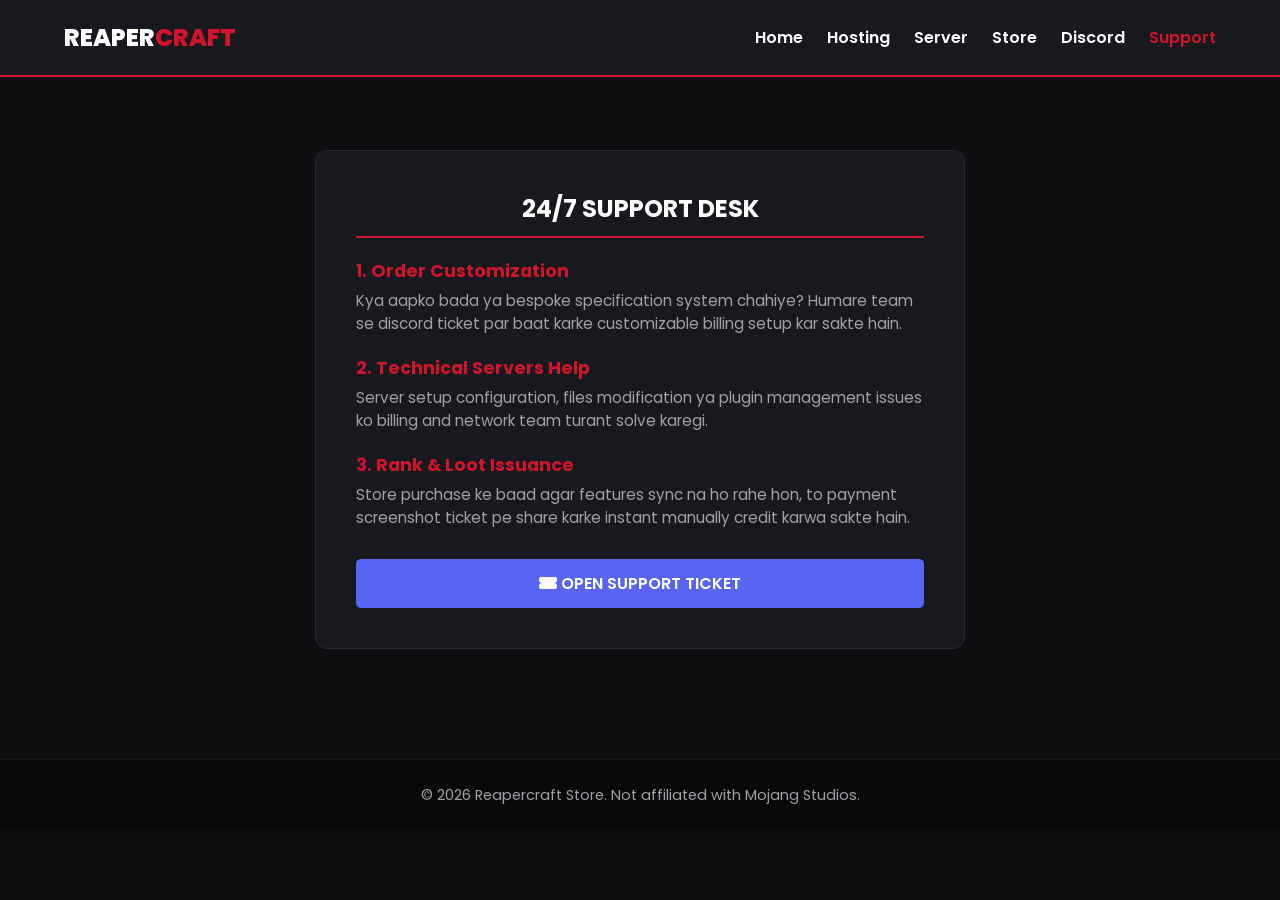
<file: SUPPORT.HTML>
<!DOCTYPE html>
<html lang="en">
<head>
    <meta charset="UTF-8">
    <meta name="viewport" content="width=device-width, initial-scale=1.0">
    <title>Reapercraft | Help Desk</title>
    <link href="https://fonts.googleapis.com/css2?family=Poppins:wght@300;400;600;800&display=swap" rel="stylesheet">
    <link rel="stylesheet" href="https://cdnjs.cloudflare.com/ajax/libs/font-awesome/6.4.0/css/all.min.css">
    <style>
        * { margin: 0; padding: 0; box-sizing: border-box; font-family: 'Poppins', sans-serif; }
        :root { --primary: #cf152b; --bg-dark: #0f0f12; --bg-card: #18181f; --text-light: #ffffff; --text-gray: #a0a0a5; --discord: #5865F2; }
        body { background-color: var(--bg-dark); color: var(--text-light); padding-top: 100px; }
        
        header { display: flex; justify-content: space-between; align-items: center; padding: 20px 5%; background: #18181f; border-bottom: 2px solid var(--primary); position: fixed; width: 100%; top: 0; z-index: 1000; }
        .logo { font-size: 24px; font-weight: 800; text-transform: uppercase; }
        .logo span { color: var(--primary); }
        nav a { color: var(--text-light); text-decoration: none; margin-left: 20px; font-weight: 600; }
        nav a:hover, nav a.active { color: var(--primary); }

        section { padding: 50px 8%; text-align: center; display: flex; flex-direction: column; align-items: center; }
        .support-container { background: var(--bg-card); border: 1px solid #2a2a35; padding: 40px; border-radius: 12px; max-width: 650px; text-align: left; }
        .support-container h2 { text-transform: uppercase; border-bottom: 2px solid var(--primary); padding-bottom: 10px; margin-bottom: 20px; text-align: center; }
        
        .info-step { margin-bottom: 20px; }
        .info-step h4 { color: var(--primary); font-size: 1.1rem; margin-bottom: 5px; }
        .info-step p { color: var(--text-gray); font-size: 0.95rem; }

        .btn-ticket { display: block; text-align: center; padding: 12px; background: var(--discord); color: white; text-decoration: none; font-weight: 600; border-radius: 5px; text-transform: uppercase; margin-top: 30px; transition: 0.3s; }
        .btn-ticket:hover { background: #4752c4; }

        footer { background: #09090b; padding: 25px; text-align: center; color: var(--text-gray); font-size: 0.9rem; border-top: 1px solid #18181f; margin-top: 60px; width: 100%; }
        @media (max-width: 900px) { nav { display: none; } }
    </style>
</head>
<body>

    <header>
        <div class="logo">Reaper<span>craft</span></div>
        <nav>
            <a href="index.html">Home</a>
            <a href="hosting.html">Hosting</a>
            <a href="server.html">Server</a>
            <a href="store.html">Store</a>
            <a href="discord.html">Discord</a>
            <a href="support.html" class="active">Support</a>
        </nav>
    </header>

    <section>
        <div class="support-container">
            <h2>24/7 Support Desk</h2>
            
            <div class="info-step">
                <h4>1. Order Customization</h4>
                <p>Kya aapko bada ya bespoke specification system chahiye? Humare team se discord ticket par baat karke customizable billing setup kar sakte hain.</p>
            </div>
            <div class="info-step">
                <h4>2. Technical Servers Help</h4>
                <p>Server setup configuration, files modification ya plugin management issues ko billing and network team turant solve karegi.</p>
            </div>
            <div class="info-step">
                <h4>3. Rank & Loot Issuance</h4>
                <p>Store purchase ke baad agar features sync na ho rahe hon, to payment screenshot ticket pe share karke instant manually credit karwa sakte hain.</p>
            </div>

            <a href="reapercraftsmp@gmail.com" target="_blank" class="btn-ticket"><i class="fas fa-ticket-alt"></i> Open Support Ticket</a>
        </div>
    </section>

    <footer>
        <p>&copy; 2026 Reapercraft Store. Not affiliated with Mojang Studios.</p>
    </footer>

</body>
</html>
</file>
<file: style.css>
* {
    margin: 0;
    padding: 0;
    box-sizing: border-box;
    font-family: 'Poppins', sans-serif;
}

:root {
    --primary: #cf152b;
    --primary-glow: rgba(207, 21, 43, 0.35);
    --bg-dark: #0a0a0c;
    --bg-card: #14141a;
    --text-light: #ffffff;
    --text-gray: #b5b5bc;
}

/* Background image setup (reaper.jpg saaf dikhegi ab) */
body { 
    background: linear-gradient(rgba(10, 10, 12, 0.4), rgba(10, 10, 12, 0.6)), url('reaper.jpg');
    background-size: cover;
    background-position: center;
    background-repeat: no-repeat;
    background-attachment: fixed;
    color: var(--text-light); 
    min-height: 100vh;
    display: flex;
    flex-direction: column;
    justify-content: space-between;
    padding-top: 110px;
}

header {
    display: flex;
    justify-content: space-between;
    align-items: center;
    padding: 20px 8%;
    background: rgba(20, 20, 26, 0.95);
    backdrop-filter: blur(10px);
    border-bottom: 2px solid var(--primary);
    box-shadow: 0 4px 20px rgba(0, 0, 0, 0.5);
    position: fixed;
    width: 100%;
    top: 0;
    z-index: 1000;
}

.logo {
    font-size: 26px;
    font-weight: 900;
    text-transform: uppercase;
    letter-spacing: 1px;
}

.logo span {
    color: var(--primary);
    text-shadow: 0 0 10px var(--primary-glow);
}

nav a {
    color: var(--text-light);
    text-decoration: none;
    margin-left: 25px;
    font-weight: 600;
    text-transform: uppercase;
    font-size: 0.95rem;
    transition: 0.3s ease;
}

nav a:hover, nav a.active {
    color: var(--primary);
    text-shadow: 0 0 8px var(--primary-glow);
}

.hero-section {
    text-align: center;
    padding: 50px 40px;
    max-width: 850px;
    margin: auto;
    background: rgba(10, 10, 12, 0.65); 
    backdrop-filter: blur(12px);
    -webkit-backdrop-filter: blur(12px);
    border: 1px solid rgba(255, 255, 255, 0.05);
    border-radius: 20px;
    box-shadow: 0 20px 50px rgba(0, 0, 0, 0.8), inset 0 0 20px rgba(207, 21, 43, 0.15);
}

.hero-tagline {
    color: #ffffff;
    font-size: 0.85rem;
    font-weight: 800;
    text-transform: uppercase;
    letter-spacing: 5px;
    margin-bottom: 25px;
    display: inline-block;
    background: var(--primary);
    padding: 8px 20px;
    border-radius: 50px;
    box-shadow: 0 4px 15px var(--primary-glow);
}

.hero-section h1 {
    font-size: 3.8rem;
    font-weight: 900;
    text-transform: uppercase;
    line-height: 1.15;
    margin-bottom: 25px;
    letter-spacing: 1px;
    text-shadow: 3px 3px 0px #000, -1px -1px 0px #000, 1px -1px 0px #000, -1px 1px 0px #000, 0px 8px 20px rgba(0,0,0,0.9);
}

.hero-section h1 span {
    color: var(--primary);
    display: block;
    font-size: 4.8rem;
    letter-spacing: 3px;
    font-weight: 900;
    text-shadow: 0 0 20px rgba(207, 21, 43, 0.6), 4px 4px 0px #000;
}

.hero-section p {
    font-size: 1.2rem;
    color: #ffffff;
    margin-bottom: 40px;
    line-height: 1.8;
    max-width: 720px;
    margin-left: auto;
    margin-right: auto;
    font-weight: 400;
    text-shadow: 1px 1px 5px rgba(0, 0, 0, 0.9);
}

.btn-group {
    display: flex;
    justify-content: center;
    gap: 20px;
    flex-wrap: wrap;
}

.btn {
    display: inline-block;
    padding: 16px 40px;
    color: white;
    text-decoration: none;
    border-radius: 6px;
    font-weight: 700;
    text-transform: uppercase;
    transition: all 0.3s cubic-bezier(0.25, 0.8, 0.25, 1);
    letter-spacing: 1px;
    font-size: 0.95rem;
    cursor: pointer;
}

.btn-primary {
    background: var(--primary);
    box-shadow: 0 4px 15px var(--primary-glow);
}

.btn-primary:hover {
    background: #b01021;
    box-shadow: 0 6px 25px rgba(207, 21, 43, 0.7);
    transform: translateY(-3px);
}

.btn-secondary {
    background: rgba(20, 20, 26, 0.8);
    border: 2px solid #2a2a35;
    backdrop-filter: blur(5px);
}

.btn-secondary:hover {
    border-color: var(--primary);
    background: rgba(207, 21, 43, 0.15);
    box-shadow: 0 4px 15px rgba(207, 21, 43, 0.2);
    transform: translateY(-3px);
}

footer {
    background: #050507;
    padding: 30px;
    text-align: center;
    color: var(--text-gray);
    font-size: 0.9rem;
    border-top: 1px solid #14141a;
    width: 100%;
    margin-top: auto;
}

@media (max-width: 900px) {
    nav { display: none; }
    .hero-section h1 { font-size: 2.6rem; }
    .hero-section h1 span { font-size: 3rem; }
    .hero-section p { font-size: 1.1rem; }
    body { padding-top: 90px; }
}
</file>
